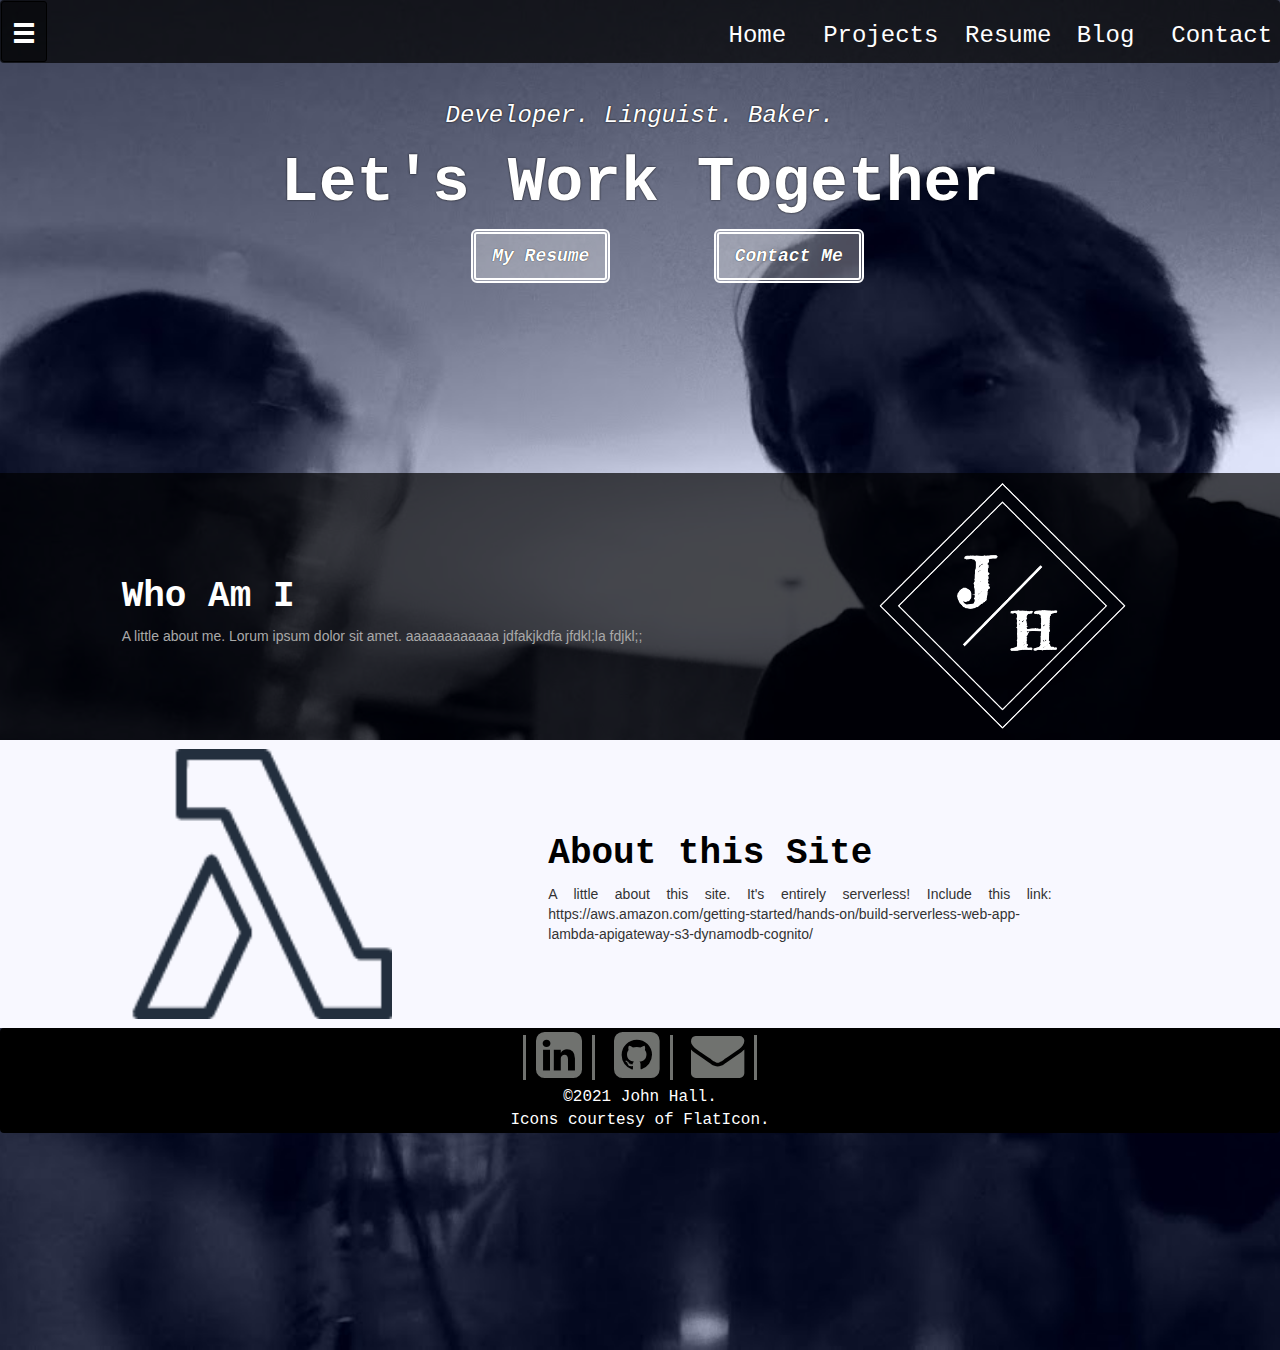
<file: index.html>
<!doctype html>
<html class="no-js" lang="en">
<head>
  <meta charset="utf-8">
  <meta name="description" content="The personal website of John Hall">
  <meta name="viewport" content="width=device-width, initial-scale=1">
  <title>John Hall</title>

  <link rel="icon" href="images/logo_favicon.png" >
  <!-- Font for social media icons -->
  <link href="https://maxcdn.bootstrapcdn.com/font-awesome/4.7.0/css/font-awesome.min.css" rel="stylesheet"/>


  <script src="https://maxcdn.bootstrapcdn.com/bootstrap/3.3.7/js/bootstrap.min.js"></script>


  <link rel ="stylesheet" href="https://maxcdn.bootstrapcdn.com/bootstrap/3.4.1/css/bootstrap.min.css">
  <script src ="https://ajax.googleapis.com/ajax/libs/jquery/3.4.1/jquery.min.js"> </script>
  <script src ="https://maxcdn.bootstrapcdn.com/bootstrap/3.4.1/js/bootstrap.min.js"> </script>

  <!-- custom css for this page -->
  <link rel="stylesheet" href="css/main.css">
</head>

<body class="page-home">
  <header class="site-header">
    <nav class ="navbar navbar-expand-md">
      <a href="#" class="btn btn-info btn-sm navbar-toggler" type ="button" data-toggle ="collapse" data-target ="#colNav" style="background-color: rgba(0, 0, 0, 0.4); border-color: black;">
        <span class="glyphicon glyphicon-menu-hamburger"></span>
      </a>

      <div class="navbar-right">
        <div class ="collapse navbar-collapse navbar-nav" id ="colNav">
          <div class="row">
            <a class="nav-link col-xs-12 col-sm-2" href="index.html">Home</a>
            <a class="nav-link col-xs-12 col-sm-3" href="projects.html">Projects</a>
            <a class="nav-link col-xs-12 col-sm-2" style="margin-right: 3%;" href="resume.html">Resume</a>
            <a class="nav-link col-xs-12 col-sm-2" href="blog.html">Blog</a>
            <a class="nav-link col-xs-12 col-sm-2" href="contact.html">Contact</a>  
          </div>
        </div>
      </div>
    </nav>  
  </header>

  <section class="container-fluid" id="title">
    <div class="row jumbotron text-center">
      <h3><em>Developer. Linguist. Baker.</em></h3>
      <h1><strong>Let's Work Together</strong></h1>
      <div class="row">
        <div class="col-xs-12 col-sm-3 col-sm-offset-3 col-md-2 col-md-offset-4">
          <a href="resume.html"><button type="button" class="btn btn-lg">My Resume</button></a>
        </div>
        <div class="col-xs-12 col-sm-3 col-md">
          <a href="contact.html"><button type="button" class="btn btn-lg">Contact Me</button></a>          
        </div>
      </div>
    </div><!-- jumbotron -->
  </section><!-- title-section -->

  <!-- Vertical spacing -->
  <div style="padding-bottom: 4cm;"></div>

  <section class="container-fluid">
    <div class="row image-center-align about-me">
      <div class="col-xs-7 col-sm-6 col-sm-offset-1">
        <h1>Who Am I</h1>
        <p>
          A little about me. Lorum ipsum dolor sit amet. aaaaaaaaaaaa jdfakjkdfa jfdkl;la fdjkl;; 
        </p>
      </div>
      <div class="col-xs-5 col-sm-4 col-sm-offset-1">
        <img src="images/logo_transparent.png" alt="logo">
      </div>
    </div>    
  </section>

  <section class="container-fluid">
    <div class="row image-center-align about-this-site">
      <div class="col-xs-5 col-sm-3 col-sm-offset-1">
        <img src="images/lambda-dark.png" alt="logo">
      </div>
      <div class="col-xs-7 col-sm-5 col-sm-offset-1">
        <h1>About this Site</h1>
        <p>
          A little about this site. It's entirely serverless!

          Include this link:
          https://aws.amazon.com/getting-started/hands-on/build-serverless-web-app-lambda-apigateway-s3-dynamodb-cognito/

        </p>
      </div>
    </div>    
  </section>

  <!-- <section class="container-fluid about-this-site">
    <div class="row">
      <div class="col-xs-11 col-md-7">
        <h1>About This Site</h1>
        <p>
          A little about this site. It's entirely serverless!

          Include this link:
          https://aws.amazon.com/getting-started/hands-on/build-serverless-web-app-lambda-apigateway-s3-dynamodb-cognito/


        </p>
      </div>
      <div class="cols-xs-1 col-md-5 text-center">
        <img src="images/logo_transparent.png" alt="lambda">
      </div>
    </div>  
  </section> -->

  <script src="js/vendor.js"></script>
  <script src="js/main.js"></script>
</body>


<footer class="footer navbar"> 
  <div class="container-fluid text-center">
    <a target="_target" href="https://www.linkedin.com/in/halljw"><i class="fa fa-lg fa-linkedin-square"></i></a>
    <a target="_blank" href="https://www.github.com/halljw"><i class="fa fa-lg fa-github-square"></i></a>
    <a href="mailto: halljw@protonmail.com"><i class="fa fa-lg fa-envelope"></i></a>
  </div>
  <div class="footer-legal container-fluid text-center">
    &copy;2021 John Hall.<br>
    Icons courtesy of FlatIcon.
  </div>
</footer>

</html>
</file>
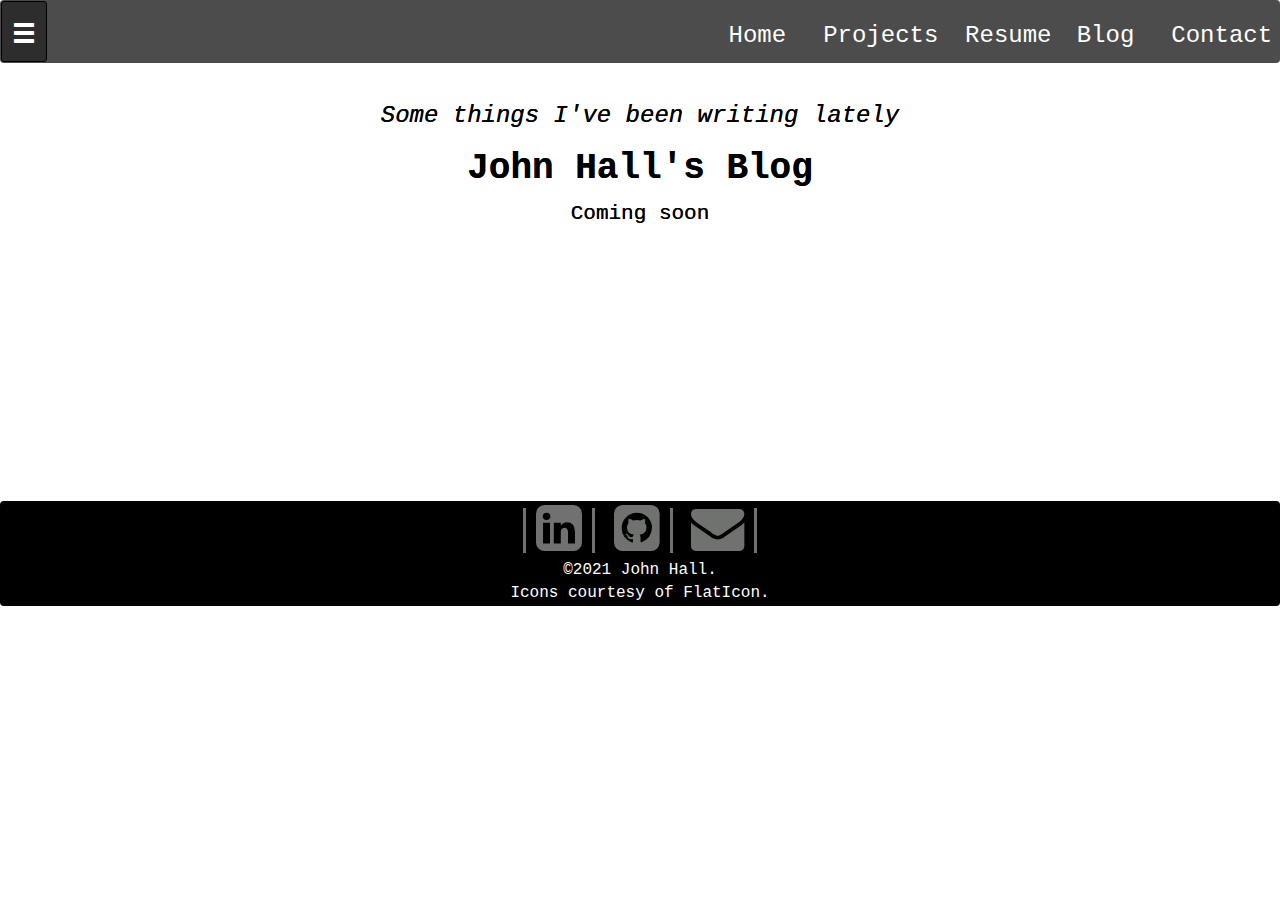
<file: blog.html>
<!doctype html>
<html class="no-js" lang="en">
<head>
  <meta charset="utf-8">
  <meta name="description" content="The personal website of John Hall">
  <meta name="viewport" content="width=device-width, initial-scale=1">
  <title>About Me - John Hall</title>

  <link rel="icon" href="images/logo_favicon.png" >
  <link rel="stylesheet" href="https://maxcdn.bootstrapcdn.com/bootstrap/3.3.7/css/bootstrap.min.css">
  <!-- Font for social media icons -->
  <link href="https://maxcdn.bootstrapcdn.com/font-awesome/4.7.0/css/font-awesome.min.css" rel="stylesheet"/>

  <script src="https://ajax.googleapis.com/ajax/libs/jquery/3.2.1/jquery.min.js"></script>
  <script src="https://maxcdn.bootstrapcdn.com/bootstrap/3.3.7/js/bootstrap.min.js"></script>


  <!-- custom css for this page -->
  <link rel="stylesheet" href="css/main.css">

  <script src="js/vendor/modernizr.js"></script>
</head>

<body class="page-about">
  <header class="site-header">
    <nav class ="navbar navbar-expand-md">
      <a href="#" class="btn btn-info btn-sm navbar-toggler" type ="button" data-toggle ="collapse" data-target ="#colNav" style="background-color: rgba(0, 0, 0, 0.4); border-color: black;">
        <span class="glyphicon glyphicon-menu-hamburger"></span>
      </a>

      <div class="navbar-right">
        <div class ="collapse navbar-collapse navbar-nav" id ="colNav">
          <div class="row">
            <a class="nav-link col-xs-12 col-sm-2" href="index.html">Home</a>
            <a class="nav-link col-xs-12 col-sm-3" href="projects.html">Projects</a>
            <a class="nav-link col-xs-12 col-sm-2" style="margin-right: 3%;" href="resume.html">Resume</a>
            <a class="nav-link col-xs-12 col-sm-2" href="blog.html">Blog</a>
            <a class="nav-link col-xs-12 col-sm-2" href="contact.html">Contact</a>  
          </div>
        </div>
      </div>
    </nav>  
  </header>
  
  <section class="container-fluid" id="title">
    <div class="row jumbotron title text-center">
      <h3><em>Some things I've been writing lately</em></h3>
      <h1><strong>John Hall's Blog</strong></h1>
      <p>Coming soon</p>
    </div><!-- jumbotron -->
  </section><!-- title-section -->

  <!-- Vertical spacing -->
  <div style="padding-bottom: 6cm;"></div>

</body>


<footer class="footer navbar"> 
  <div class="container-fluid text-center">
    <a target="_target" href="https://www.linkedin.com/in/halljw"><i class="fa fa-lg fa-linkedin-square"></i></a>
    <a target="_blank" href="https://www.github.com/halljw"><i class="fa fa-lg fa-github-square"></i></a>
    <a href="mailto: halljw@protonmail.com"><i class="fa fa-lg fa-envelope"></i></a>
  </div>
  <div class="footer-legal container-fluid text-center">
    &copy;2021 John Hall.<br>
    Icons courtesy of FlatIcon.
  </div>
</footer>

</html>
</file>
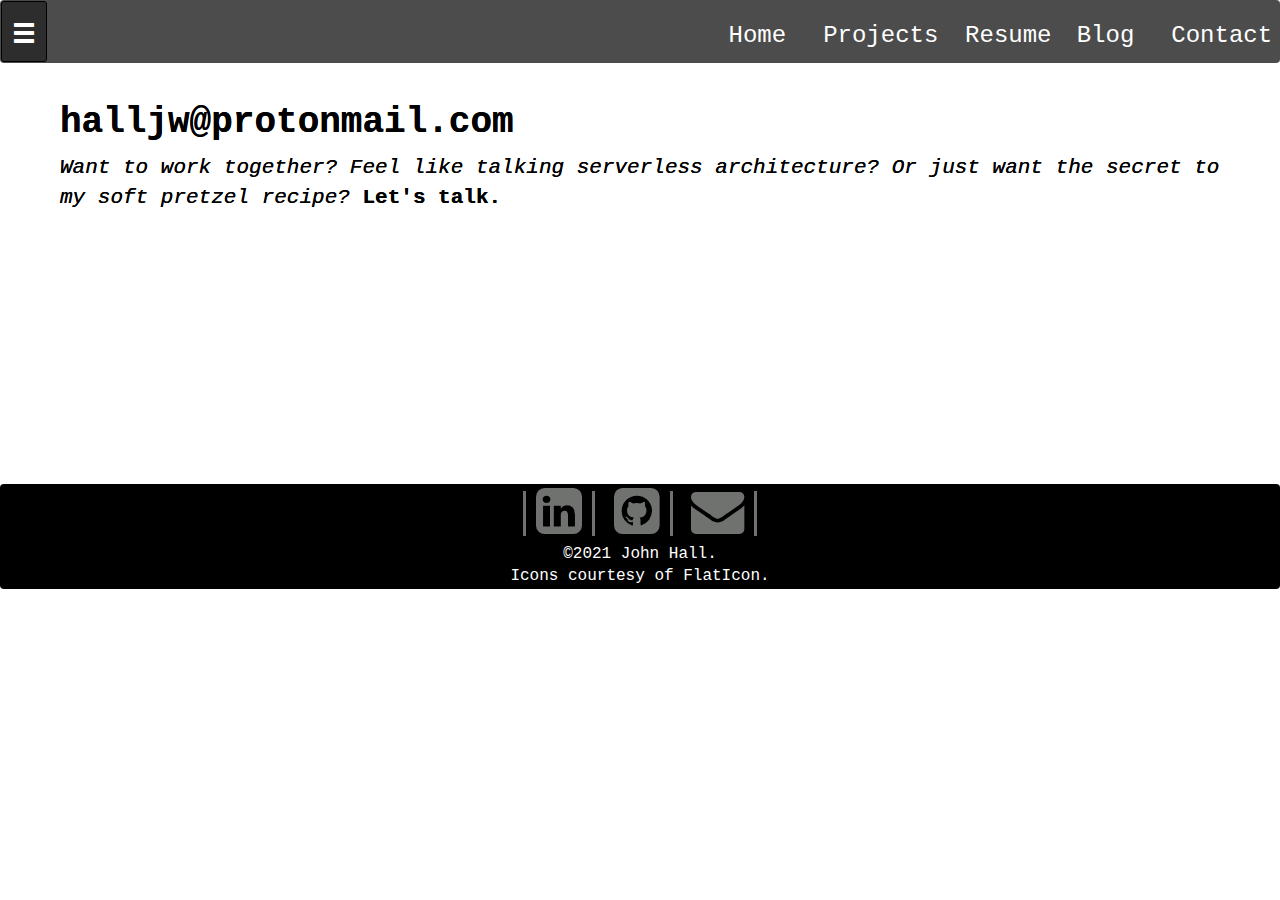
<file: contact.html>
<!doctype html>
<html class="no-js" lang="en">
<head>
  <meta charset="utf-8">
  <meta name="description" content="The personal website of John Hall">
  <meta name="viewport" content="width=device-width, initial-scale=1">
  <title>About Me - John Hall</title>

  <link rel="icon" href="images/logo_favicon.png" >
  <link rel="stylesheet" href="https://maxcdn.bootstrapcdn.com/bootstrap/3.3.7/css/bootstrap.min.css">
  <!-- Font for social media icons -->
  <link href="https://maxcdn.bootstrapcdn.com/font-awesome/4.7.0/css/font-awesome.min.css" rel="stylesheet"/>

  <script src="https://ajax.googleapis.com/ajax/libs/jquery/3.2.1/jquery.min.js"></script>
  <script src="https://maxcdn.bootstrapcdn.com/bootstrap/3.3.7/js/bootstrap.min.js"></script>


  <!-- custom css for this page -->
  <link rel="stylesheet" href="css/main.css">

  <script src="js/vendor/modernizr.js"></script>
</head>

<body class="page-about">

  <header class="site-header">
    <nav class ="navbar navbar-expand-md">
      <a href="#" class="btn btn-info btn-sm navbar-toggler" type ="button" data-toggle ="collapse" data-target ="#colNav" style="background-color: rgba(0, 0, 0, 0.4); border-color: black;">
        <span class="glyphicon glyphicon-menu-hamburger"></span>
      </a>

      <div class="navbar-right">
        <div class ="collapse navbar-collapse navbar-nav" id ="colNav">
          <div class="row">
            <a class="nav-link col-xs-12 col-sm-2" href="index.html">Home</a>
            <a class="nav-link col-xs-12 col-sm-3" href="projects.html">Projects</a>
            <a class="nav-link col-xs-12 col-sm-2" style="margin-right: 3%;" href="resume.html">Resume</a>
            <a class="nav-link col-xs-12 col-sm-2" href="blog.html">Blog</a>
            <a class="nav-link col-xs-12 col-sm-2" href="contact.html">Contact</a>  
          </div>
        </div>
      </div>
    </nav>  
  </header>

  <section class="container-fluid" id="title">
    <div class="row jumbotron title">
      <h1><strong>halljw@protonmail.com</strong></h1>
      <p>
        <em>Want to work together? Feel like talking serverless architecture? Or just want the secret to my soft pretzel recipe?</em> <strong>Let's talk.</strong>
      </p>
    </div><!-- jumbotron -->
  </section><!-- title-section -->

  <!-- Vertical spacing -->
  <div style="padding-bottom: 6cm;"></div>

</body>


<footer class="footer navbar"> 
  <div class="container-fluid text-center">
    <a target="_target" href="https://www.linkedin.com/in/halljw"><i class="fa fa-lg fa-linkedin-square"></i></a>
    <a target="_blank" href="https://www.github.com/halljw"><i class="fa fa-lg fa-github-square"></i></a>
    <a href="mailto: halljw@protonmail.com"><i class="fa fa-lg fa-envelope"></i></a>
  </div>
  <div class="footer-legal container-fluid text-center">
    &copy;2021 John Hall.<br>
    Icons courtesy of FlatIcon.
  </div>
</footer>

</html>
</file>
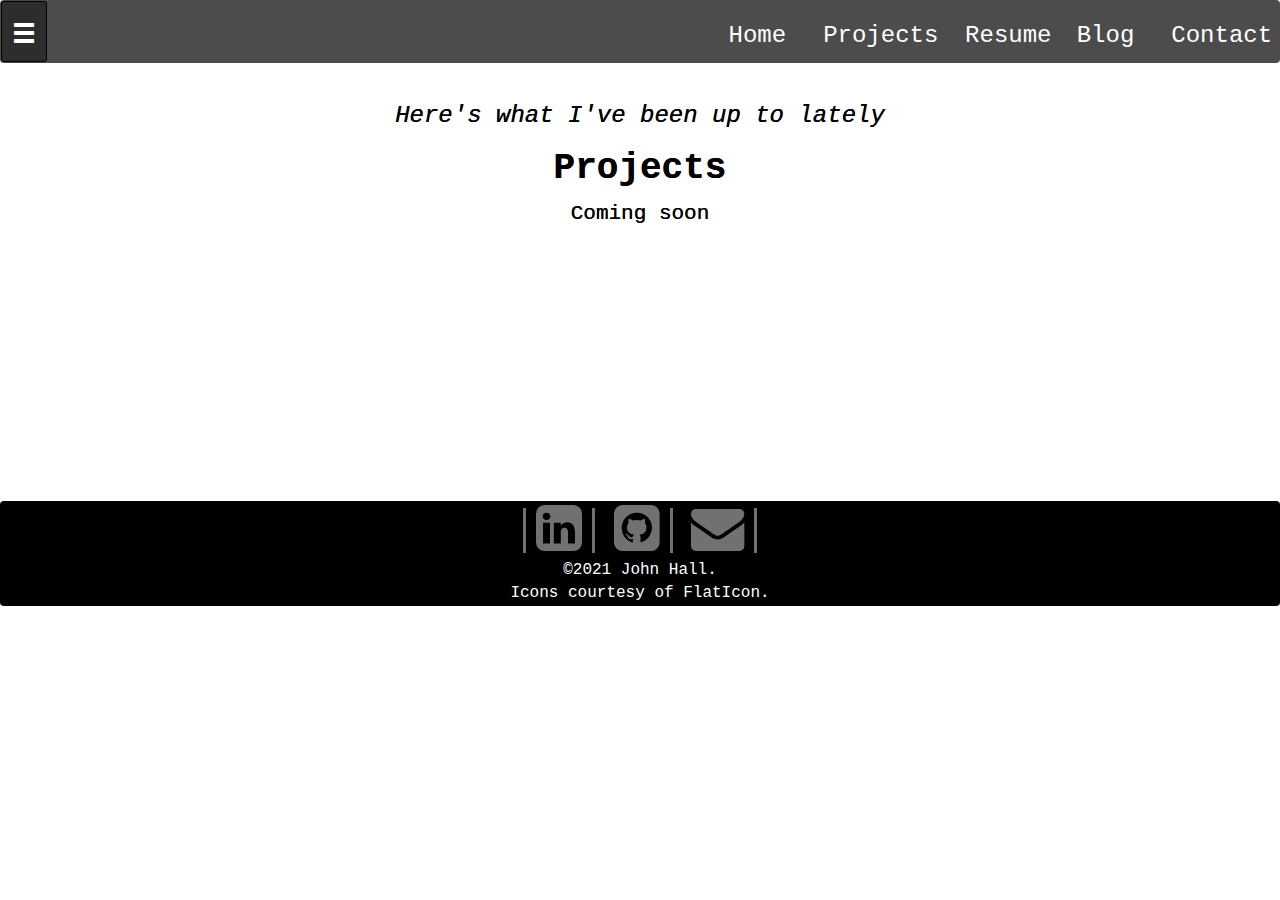
<file: projects.html>
<!doctype html>
<html class="no-js" lang="en">
<head>
  <meta charset="utf-8">
  <meta name="description" content="The personal website of John Hall">
  <meta name="viewport" content="width=device-width, initial-scale=1">
  <title>About Me - John Hall</title>

  <link rel="icon" href="images/logo_favicon.png" >
  <link rel="stylesheet" href="https://maxcdn.bootstrapcdn.com/bootstrap/3.3.7/css/bootstrap.min.css">
  <!-- Font for social media icons -->
  <link href="https://maxcdn.bootstrapcdn.com/font-awesome/4.7.0/css/font-awesome.min.css" rel="stylesheet"/>

  <script src="https://ajax.googleapis.com/ajax/libs/jquery/3.2.1/jquery.min.js"></script>
  <script src="https://maxcdn.bootstrapcdn.com/bootstrap/3.3.7/js/bootstrap.min.js"></script>


  <!-- custom css for this page -->
  <link rel="stylesheet" href="css/main.css">

  <script src="js/vendor/modernizr.js"></script>
</head>

<body class="page-about">

  <header class="site-header">
    <nav class ="navbar navbar-expand-md">
      <a href="#" class="btn btn-info btn-sm navbar-toggler" type ="button" data-toggle ="collapse" data-target ="#colNav" style="background-color: rgba(0, 0, 0, 0.4); border-color: black;">
        <span class="glyphicon glyphicon-menu-hamburger"></span>
      </a>

      <div class="navbar-right">
        <div class ="collapse navbar-collapse navbar-nav" id ="colNav">
          <div class="row">
            <a class="nav-link col-xs-12 col-sm-2" href="index.html">Home</a>
            <a class="nav-link col-xs-12 col-sm-3" href="projects.html">Projects</a>
            <a class="nav-link col-xs-12 col-sm-2" style="margin-right: 3%;" href="resume.html">Resume</a>
            <a class="nav-link col-xs-12 col-sm-2" href="blog.html">Blog</a>
            <a class="nav-link col-xs-12 col-sm-2" href="contact.html">Contact</a>  
          </div>
        </div>
      </div>
    </nav>  
  </header>

  <section class="container-fluid" id="title">
    <div class="row jumbotron title text-center">
      <h3><em>Here's what I've been up to lately</em></h3>
      <h1><strong>Projects</strong></h1>
      <p>Coming soon</p>
    </div><!-- jumbotron -->
  </section><!-- title-section -->

  <!-- Vertical spacing -->
  <div style="padding-bottom: 6cm;"></div>

</body>


<footer class="footer navbar"> 
  <div class="container-fluid text-center">
    <a target="_target" href="https://www.linkedin.com/in/halljw"><i class="fa fa-lg fa-linkedin-square"></i></a>
    <a target="_blank" href="https://www.github.com/halljw"><i class="fa fa-lg fa-github-square"></i></a>
    <a href="mailto: halljw@protonmail.com"><i class="fa fa-lg fa-envelope"></i></a>
  </div>
  <div class="footer-legal container-fluid text-center">
    &copy;2021 John Hall.<br>
    Icons courtesy of FlatIcon.
  </div>
</footer>

</html>
</file>
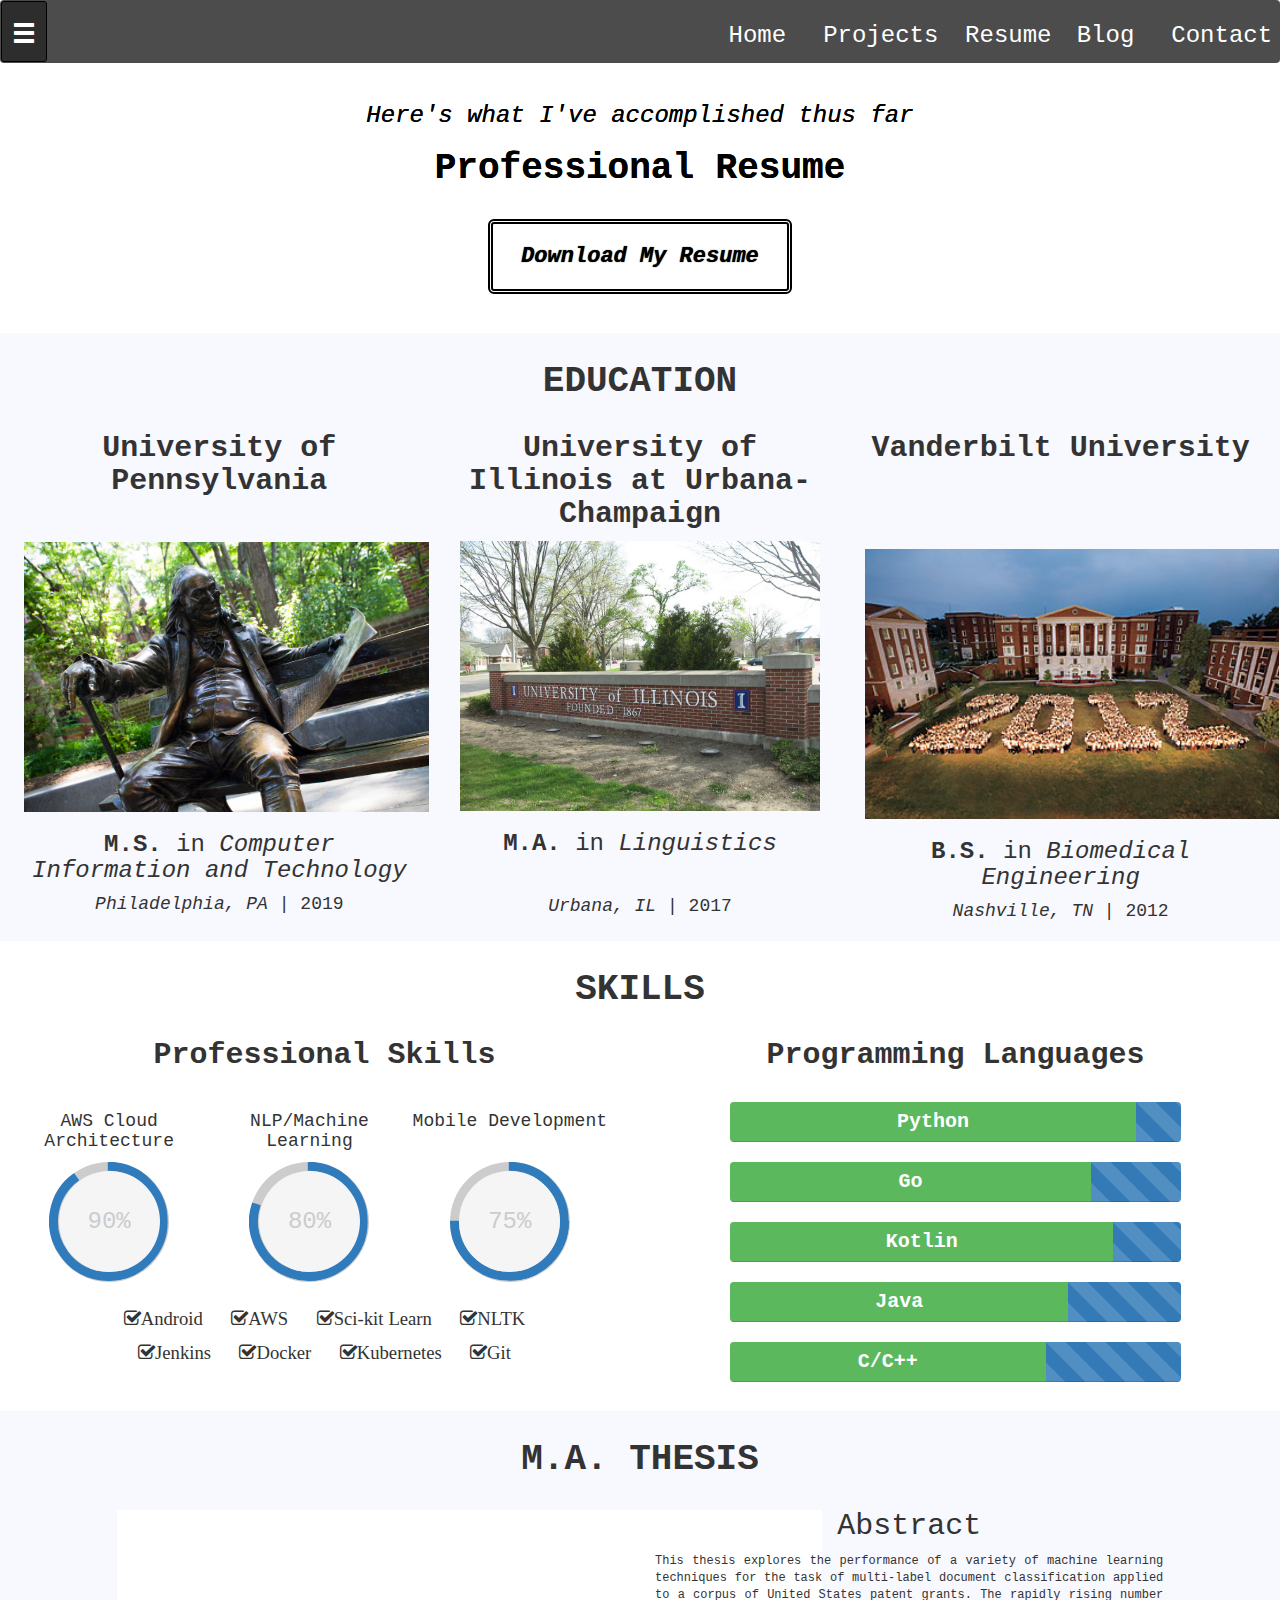
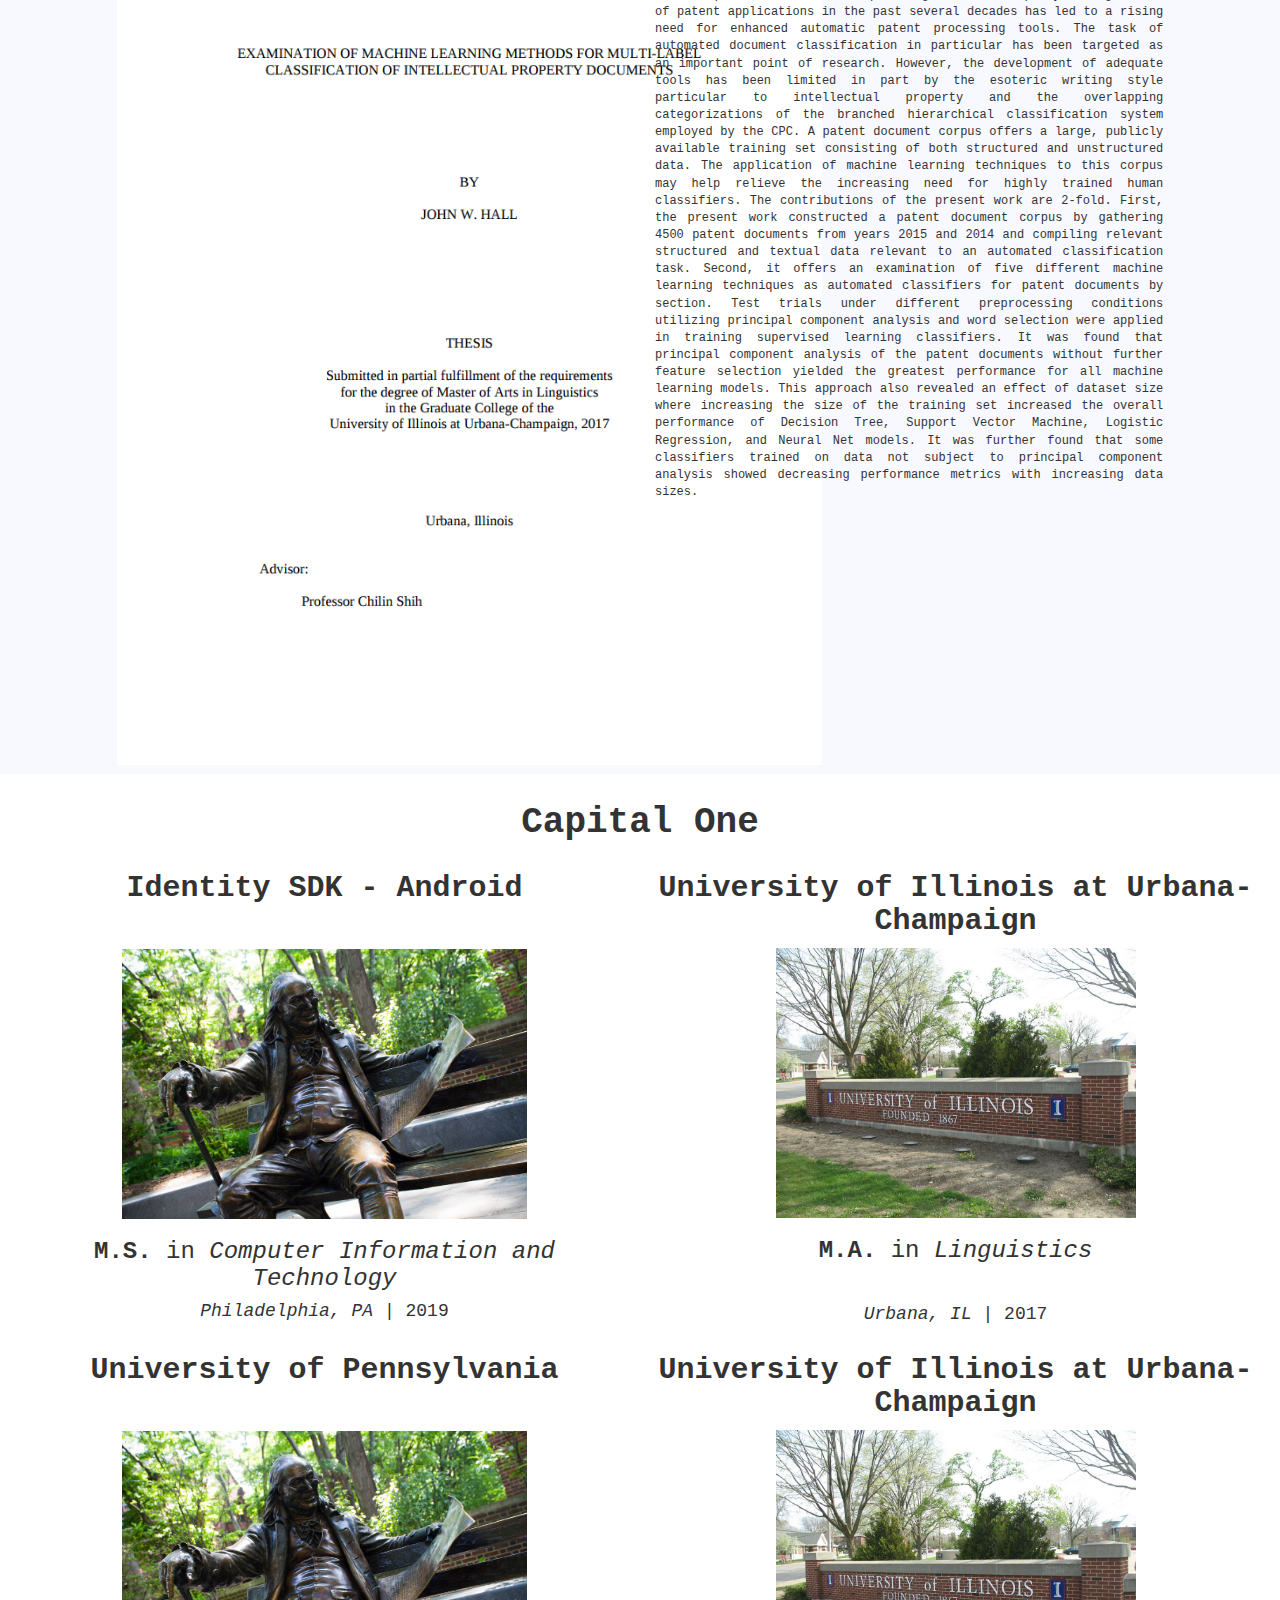
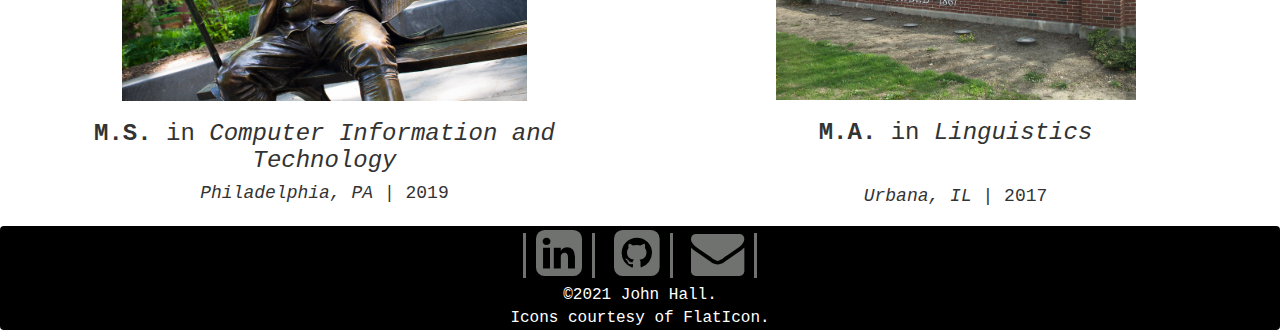
<file: resume.html>
<!doctype html>
<html class="no-js" lang="en">
<head>
  <meta charset="utf-8">
  <meta name="description" content="The personal website of John Hall">
  <meta name="viewport" content="width=device-width, initial-scale=1">
  <title>About Me - John Hall</title>

  <link rel="icon" href="images/logo_favicon.png" >
  <link rel="stylesheet" href="https://maxcdn.bootstrapcdn.com/bootstrap/3.3.7/css/bootstrap.min.css">
  <!-- Font for social media icons -->
  <link href="https://maxcdn.bootstrapcdn.com/font-awesome/4.7.0/css/font-awesome.min.css" rel="stylesheet"/>

  <script src="https://ajax.googleapis.com/ajax/libs/jquery/3.2.1/jquery.min.js"></script>
  <script src="https://maxcdn.bootstrapcdn.com/bootstrap/3.3.7/js/bootstrap.min.js"></script>


  <!-- custom css for this page -->
  <link rel="stylesheet" href="css/main.css">
  <link rel="stylesheet" href="css/circle.css">

  <script src="js/vendor/modernizr.js"></script>
</head>

<body class="page-about">

  <header class="site-header">
    <nav class ="navbar navbar-expand-md">
      <a href="#" class="btn btn-info btn-sm navbar-toggler" type ="button" data-toggle ="collapse" data-target ="#colNav" style="background-color: rgba(0, 0, 0, 0.4); border-color: black;">
        <span class="glyphicon glyphicon-menu-hamburger"></span>
      </a>

      <div class="navbar-right">
        <div class ="collapse navbar-collapse navbar-nav" id ="colNav">
          <div class="row">
            <a class="nav-link col-xs-12 col-sm-2" href="index.html">Home</a>
            <a class="nav-link col-xs-12 col-sm-3" href="projects.html">Projects</a>
            <a class="nav-link col-xs-12 col-sm-2" style="margin-right: 3%;" href="resume.html">Resume</a>
            <a class="nav-link col-xs-12 col-sm-2" href="blog.html">Blog</a>
            <a class="nav-link col-xs-12 col-sm-2" href="contact.html">Contact</a>  
          </div>
        </div>
      </div>
    </nav>  
  </header>
<!-- TITLE TEXT -->
<section class="container-fluid" id="title">
  <div class="row jumbotron container-fluid text-center title">
    <h3><em>Here's what I've accomplished thus far</em></h3>
    <h1 style="margin-bottom: 30px;"><strong>Professional Resume</strong></h1>
    <a href="Hall_John_Resume.pdf" target="_blank"><button type="button" class="btn btn-lg dark-button" style="padding: 18px 28px; font-size: 22px;">Download My Resume</button></a>
  </div><!-- jumbotron -->
</section><!-- title-section -->

<!-- EDUCATION -->
<div class="container-fluid main-resume" style="background-color: ghostwhite; padding: 1vh;">
  <div class="container-fluid text-center">
    <h1>EDUCATION</h1>
    <div class="row">

      <div class="col-lg-4 container text-center">
        <h2><strong>University of Pennsylvania</strong></h2>
        <div style="padding-bottom: 0.9cm;"></div>
        <img src="images/bench_franklin.jpg" alt="University of Pennsylvania's campus">
        <h3><strong>M.S.</strong> in <em>Computer Information and Technology</em></h3>
        <h4><em>Philadelphia, PA</em> | 2019</h4>
      </div>

      <div class="col-lg-4 text-center">
        <h2><strong>University of Illinois at Urbana-Champaign</strong></h2>
        <img src="images/uiuc.jpg" alt="University of Illinois main quad">
        <h3><strong>M.A.</strong> in <em>Linguistics</em></h3>
        <br/>
        <h4><em>Urbana, IL</em> | 2017</h4>
      </div>


      <div class="col-lg-4 text-center">
        <h2><strong>Vanderbilt University</strong></h2>
        <br><br>
        <div style="padding-bottom: 0.9cm;"></div>
        <img src="images/vandy_2012.jpg" alt="Vanderbilt class of 2012">
        <h3><strong>B.S.</strong> in <em>Biomedical Engineering</em></h3>
        <h4><em>Nashville, TN</em> | 2012</h4>
      </div>

    </div><!-- row -->
  </div>
</div><!-- container-fluid -->


<!-- SKILLS -->
<div class="container-fluid main-resume" style="background-color: white; padding: 1vh;">
  <div class="container-fluid text-center">
    <h1>SKILLS</h1>
    <div class="row">

      <div class="col-lg-6 text-center">
        <h2><strong>Professional Skills</strong></h2>
        <br/>


        <div class="row" style="width: 100%;" id="circles">

          <!-- Circle progress bar -->
          <div class="col-lg-4">
            <div class="row">
              <h4>AWS Cloud Architecture</h4>
            </div>
            <div class="c100 c100.center p90" style="margin: 0 auto;">
              <span>90%</span>
              <div class="slice">
                <div class="bar"></div>
                <div class="fill"></div>
              </div>
            </div><!-- Circle progress bar -->
          </div>

          <!-- Circle progress bar -->
          <div class="col-lg-4">
            <div class="row">
              <h4>NLP/Machine Learning</h4>
            </div>
          <div class="c100 c100.center p80" style="margin: 0 auto;">
            <span>80%</span>
            <div class="slice">
              <div class="bar"></div>
              <div class="fill"></div>
            </div>
          </div><!-- Circle progress bar -->
          </div>

          <!-- Circle progress bar -->
          <div class="col-lg-4">
            <div class="row">
              <h4>Mobile Development</h4>
              <br/>
            </div>
          <div class="c100 c100.center p75" style="margin: 0 auto;">
            <span>75%</span>
            <div class="slice">
              <div class="bar"></div>
              <div class="fill"></div>
            </div>
          </div><!-- Circle progress bar -->
          </div>

        </div><!-- circles -->

        <br/>
         
        <div class="row">
          <div class="col-lg-12">
            <i class="fa fa-lg fa-check-square-o" style="padding: 10px;">Android</i>
            <i class="fa fa-lg fa-check-square-o" style="padding: 10px;">AWS</i>
            <i class="fa fa-lg fa-check-square-o" style="padding: 10px;">Sci-kit Learn</i>
            <i class="fa fa-lg fa-check-square-o" style="padding: 10px;">NLTK</i>
          </div>
        </div><!-- row -->
        <div class="row">
          <div class="col-lg-12">
            <i class="fa fa-lg fa-check-square-o" style="padding: 10px;">Jenkins</i>
            <i class="fa fa-lg fa-check-square-o" style="padding: 10px;">Docker</i>
            <i class="fa fa-lg fa-check-square-o" style="padding: 10px;">Kubernetes</i>
            <i class="fa fa-lg fa-check-square-o" style="padding: 10px;">Git</i>
          </div>
        </div><!-- row -->

      </div><!-- col-lg-6 -->



      <div class="col-lg-6 text-center">
        <h2><strong>Programming Languages</strong></h2>
        <br/>

        <div class="container" style="width: 80%;" id="bars">

          <div class="progress" style="height: 40px;">
            <div class="progress-bar progress-bar-success" role="progressbar" style="width:90%; font-size: 20px; line-height:40px;">
              <strong>Python</strong>
            </div>
            <div class="progress-bar progress-bar-striped active" role="progressbar" style="width:10%"></div>
          </div><!-- progress -->

          <div class="progress" style="height: 40px;">
            <div class="progress-bar progress-bar-success" role="progressbar" style="width:80%; font-size: 20px; line-height:40px;">
              <strong>Go</strong>
            </div>
            <div class="progress-bar progress-bar-striped active" role="progressbar" style=width:20%;"></div>
          </div><!-- progress -->

          <div class="progress" style="height: 40px;">
            <div class="progress-bar progress-bar-success" role="progressbar" style="width:85%; font-size: 20px; line-height: 40px;">
              <strong>Kotlin</strong>
            </div>
            <div class="progress-bar progress-bar-striped active" role="progressbar" style="width:15%;"></div>
          </div><!-- progress -->

          <div class="progress" style="height: 40px;">
            <div class="progress-bar progress-bar-success" role="progressbar" style="width:75%; font-size: 20px; line-height: 40px;">
              <strong>Java</strong>
            </div>
            <div class="progress-bar progress-bar-striped active" role="progressbar" style="width:25%;"></div>
          </div><!-- progress -->

          <div class="progress" style="height: 40px;">
            <div class="progress-bar progress-bar-success" role="progressbar" style="width:70%; font-size: 20px; line-height: 40px;">
              <strong>C/C++</strong>
            </div>
            <div class="progress-bar progress-bar-striped active" role="progressbar" style="width:30%;"></div>
          </div><!-- progress -->

        </div><!-- bars -->

      </div><!-- col-lg-6 -->


    </div>
  </div>
</div><!-- container-fluid -->

<!-- THESIS -->
<div class="container-fluid main-resume text-center" style="background-color: ghostwhite; padding: 1vh;">
  <h1>M.A. THESIS</h1>
  <div class="row">
    <div class="col-lg-1"></div>
    <div class="col-lg-5 thesis text-center center-block">
      <br/>
      <a target="_blank" href="http://hdl.handle.net/2142/97430">
        <img class="thesis" src="images/thesis_cover.png" alt="Cover of my thesis">
      </a>
    </div>
    <div class="col-lg-5">
      <h2>Abstract</h2>
      <p style="font-size: 12px; text-align: justify;">
        This thesis explores the performance of a variety of machine learning techniques for the task of multi-label document classification applied to a corpus of United States patent grants. The rapidly rising number of patent applications in the past several decades has led to a rising need for enhanced automatic patent processing tools. The task of automated document classification in particular has been targeted as an important point of research. However, the development of adequate tools has been limited in part by the esoteric writing style particular to intellectual property and the overlapping categorizations of the branched hierarchical classification system employed by the CPC. A patent document corpus offers a large, publicly available training set consisting of both structured and unstructured data. The application of machine learning techniques to this corpus may help relieve the increasing need for highly trained human classifiers. The contributions of the present work are 2-fold. First, the present work constructed a patent document corpus by gathering 4500 patent documents from years 2015 and 2014 and compiling relevant structured and textual data relevant to an automated classification task. Second, it offers an examination of five different machine learning techniques as automated classifiers for patent documents by section. Test trials under different preprocessing conditions utilizing principal component analysis and word selection were applied in training supervised learning classifiers. It was found that principal component analysis of the patent documents without further feature selection yielded the greatest performance for all machine learning models. This approach also revealed an effect of dataset size where increasing the size of the training set increased the overall performance of Decision Tree, Support Vector Machine, Logistic Regression, and Neural Net models. It was further found that some classifiers trained on data not subject to principal component analysis showed decreasing performance metrics with increasing data sizes.
      </p>
    </div>
    <div class="col-lg-1"></div>
  </div><!-- row -->
</div><!-- container-fluid -->

<!-- Capital One -->
<div class="container-fluid main-resume" style="background-color: white; padding: 1vh;">
  <div class="container-fluid text-center">
    <h1>Capital One</h1>
    <div class="row">
      <div class="col-lg-6 container text-center">
        <h2><strong>Identity SDK - Android</strong></h2>
        <div style="padding-bottom: 0.9cm;"></div>
        <img src="images/bench_franklin.jpg" alt="University of Pennsylvania's campus">
        <h3><strong>M.S.</strong> in <em>Computer Information and Technology</em></h3>
        <h4><em>Philadelphia, PA</em> | 2019</h4>
      </div>

      <div class="col-lg-6 text-center">
        <h2><strong>University of Illinois at Urbana-Champaign</strong></h2>
        <img src="images/uiuc.jpg" alt="University of Illinois main quad">
        <h3><strong>M.A.</strong> in <em>Linguistics</em></h3>
        <br/>
        <h4><em>Urbana, IL</em> | 2017</h4>
      </div>
    </div><!-- row -->

    <div class="row">
      <div class="col-lg-6 container text-center">
        <h2><strong>University of Pennsylvania</strong></h2>
        <div style="padding-bottom: 0.9cm;"></div>
        <img src="images/bench_franklin.jpg" alt="University of Pennsylvania's campus">
        <h3><strong>M.S.</strong> in <em>Computer Information and Technology</em></h3>
        <h4><em>Philadelphia, PA</em> | 2019</h4>
      </div>

      <div class="col-lg-6 text-center">
        <h2><strong>University of Illinois at Urbana-Champaign</strong></h2>
        <img src="images/uiuc.jpg" alt="University of Illinois main quad">
        <h3><strong>M.A.</strong> in <em>Linguistics</em></h3>
        <br/>
        <h4><em>Urbana, IL</em> | 2017</h4>
      </div>
    </div><!-- row -->

  </div>
</div><!-- container-fluid -->

</body>


<footer class="footer navbar"> 
  <div class="container-fluid text-center">
    <a target="_target" href="https://www.linkedin.com/in/halljw"><i class="fa fa-lg fa-linkedin-square"></i></a>
    <a target="_blank" href="https://www.github.com/halljw"><i class="fa fa-lg fa-github-square"></i></a>
    <a href="mailto: halljw@protonmail.com"><i class="fa fa-lg fa-envelope"></i></a>
  </div>
  <div class="footer-legal container-fluid text-center">
    &copy;2021 John Hall.<br>
    Icons courtesy of FlatIcon.
  </div>
</footer>

</html>
</file>
<file: css/main.css>
.page-home {
    width: 100%;
    height: 150vh;
  
    background-image: url(../images/hall-john-photo-02.jpg);
    background-size: cover;
    background-repeat: no-repeat;
    background-position: center bottom;
    overflow-x: hidden;
  
    -webkit-font-smoothing: antialiased;
    -moz-osx-font-smoothing: grayscale;
}

.page-about {
    overflow-x: hidden;
}

/* Navbar */
.navbar {
    background-color: rgba(0,0,0,.7);
    font-family: 'Arvo', courier, serif;
    height: auto;
    width: 100%;
  }
  
.navbar-dark {
    background-color: rgba(0,0,0,.9);
    font-family: 'Arvo', courier, serif;
    height: auto;
    width: 100%;
 }

  .navbar-brand {
    margin: 0;
    padding: 0;
  }
  
  .navbar-brand img {
    height: 5vh;
    transition: all .5s ease;
  }
  
  .navbar-brand img:hover {
    filter: brightness(50%);
  }
  
  .navbar a {
    font-size: 24px;
    color: white;
    padding-top: 2vh;
    line-height: auto;
    transition: all .5s ease;
    text-decoration: none;
  }
  
  .navbar a:hover {
    color: #70726F;
    text-decoration: none;
  }

  .navbar-right {
      nav-left: -50vh;
      padding-right: 1%;
  }

/* Title jumbotron */
.jumbotron {
    background: transparent;
    color: white;
    font-size: 32px;
    font-family: 'Arvo', courier, serif;
    text-shadow: 0px 0px 2px black;
    padding: 0%;
  }

.jumbotron a {
    color: white;
}
  
  .jumbotron button {
    background: rgba(255,255,255,.3);
    border: 5px double white;
    font-style: italic;
    font-weight: bold;
    transition: all .5s ease;
    text-shadow: 0px 0px 1px black;
    margin-bottom: 1vh;
  }
  
  .jumbotron button:hover {
    color: #4d4d4d;
    border-color: #4d4d4d;
    background: rgba(255,255,255,.5);
  }

  .jumbotron .dark-button {
    border: 5px double black;
    color: black;
  }

.about-me {
    background-color: rgba(0,0,0,.7);
    padding-top: 1vh;
    padding-bottom: 1vh;
}

.about-me h1 {
    color: white;
    font-family: 'Arvo', courier, serif;
    font-weight: bold;
}

.about-me p {
    color: darkgray;
    text-align: justify;
}

.about-me img {
    height: auto;
    width: 100%;
    max-width: 30vh;
    vertical-align: middle;
}

.about-this-site {
    background-color: ghostwhite;
    padding-top: 1vh;
    padding-bottom: 1vh;
}

.about-this-site h1 {
    color: black;
    font-family: 'Arvo', courier, serif;
    font-weight: bold;
}

.about-this-site img {
    height: auto;
    width: 100%;
    max-width: 30vh;
    margin: 0;
    
    top: 50%;
}

.about-this-site p {
    text-align: justify;
}

.image-center-align {
    display: flex;
    /* justify-content: center; */
    align-items: center;
}

/* Contact Me */
.title {
    background: transparent;
    color: black;
    font-size: 24px;
    font-family: 'Arvo', courier, serif;
    text-shadow: 0px 0px 0px black;
    padding: 0%;
}

.title h1 {
    font-size: 36px;
}

.title h3 {
    font-size: 24px;
}

.main-resume {
    font-family: 'Arvo', courier, serif;
}

.main-resume h1 {
    font-weight: bold;
}

.main-resume img {
    height: 30vh;
    width: auto;
}

.thesis img {
    height: 95vh;
    width: auto;
}

/* Footer */
.footer {
    position: absolute;
    background-color: rgba(0,0,0,1);
    padding: 0px;
  }
  
  .footer a {
    color: #70726F;
    font-size: 40px;
    padding: 0px 10px 0px 10px;
    border-right: 3px solid #70726F;
    transition: all .5s ease;
  }
  
  .footer a:first-child {
    border-left: 3px solid #70726F;
  }
  
  .footer a:hover {
    color: white;
  }

  .footer-legal {
    background-color: rgba(0,0,0,1);
    font-size: 16px;
    color: white;
    
  }
</file>
<file: css/circle.css>
.rect-auto,
.c100.p51 .slice,
.c100.p52 .slice,
.c100.p53 .slice,
.c100.p54 .slice,
.c100.p55 .slice,
.c100.p56 .slice,
.c100.p57 .slice,
.c100.p58 .slice,
.c100.p59 .slice,
.c100.p60 .slice,
.c100.p61 .slice,
.c100.p62 .slice,
.c100.p63 .slice,
.c100.p64 .slice,
.c100.p65 .slice,
.c100.p66 .slice,
.c100.p67 .slice,
.c100.p68 .slice,
.c100.p69 .slice,
.c100.p70 .slice,
.c100.p71 .slice,
.c100.p72 .slice,
.c100.p73 .slice,
.c100.p74 .slice,
.c100.p75 .slice,
.c100.p76 .slice,
.c100.p77 .slice,
.c100.p78 .slice,
.c100.p79 .slice,
.c100.p80 .slice,
.c100.p81 .slice,
.c100.p82 .slice,
.c100.p83 .slice,
.c100.p84 .slice,
.c100.p85 .slice,
.c100.p86 .slice,
.c100.p87 .slice,
.c100.p88 .slice,
.c100.p89 .slice,
.c100.p90 .slice,
.c100.p91 .slice,
.c100.p92 .slice,
.c100.p93 .slice,
.c100.p94 .slice,
.c100.p95 .slice,
.c100.p96 .slice,
.c100.p97 .slice,
.c100.p98 .slice,
.c100.p99 .slice,
.c100.p100 .slice {
  clip: rect(auto, auto, auto, auto);
}
.pie,
.c100 .bar,
.c100.p51 .fill,
.c100.p52 .fill,
.c100.p53 .fill,
.c100.p54 .fill,
.c100.p55 .fill,
.c100.p56 .fill,
.c100.p57 .fill,
.c100.p58 .fill,
.c100.p59 .fill,
.c100.p60 .fill,
.c100.p61 .fill,
.c100.p62 .fill,
.c100.p63 .fill,
.c100.p64 .fill,
.c100.p65 .fill,
.c100.p66 .fill,
.c100.p67 .fill,
.c100.p68 .fill,
.c100.p69 .fill,
.c100.p70 .fill,
.c100.p71 .fill,
.c100.p72 .fill,
.c100.p73 .fill,
.c100.p74 .fill,
.c100.p75 .fill,
.c100.p76 .fill,
.c100.p77 .fill,
.c100.p78 .fill,
.c100.p79 .fill,
.c100.p80 .fill,
.c100.p81 .fill,
.c100.p82 .fill,
.c100.p83 .fill,
.c100.p84 .fill,
.c100.p85 .fill,
.c100.p86 .fill,
.c100.p87 .fill,
.c100.p88 .fill,
.c100.p89 .fill,
.c100.p90 .fill,
.c100.p91 .fill,
.c100.p92 .fill,
.c100.p93 .fill,
.c100.p94 .fill,
.c100.p95 .fill,
.c100.p96 .fill,
.c100.p97 .fill,
.c100.p98 .fill,
.c100.p99 .fill,
.c100.p100 .fill {
  position: absolute;
  border: 0.08em solid #307bbb;
  width: 0.84em;
  height: 0.84em;
  clip: rect(0em, 0.5em, 1em, 0em);
  border-radius: 50%;
  -webkit-transform: rotate(0deg);
  -moz-transform: rotate(0deg);
  -ms-transform: rotate(0deg);
  -o-transform: rotate(0deg);
  transform: rotate(0deg);
}
.pie-fill,
.c100.p51 .bar:after,
.c100.p51 .fill,
.c100.p52 .bar:after,
.c100.p52 .fill,
.c100.p53 .bar:after,
.c100.p53 .fill,
.c100.p54 .bar:after,
.c100.p54 .fill,
.c100.p55 .bar:after,
.c100.p55 .fill,
.c100.p56 .bar:after,
.c100.p56 .fill,
.c100.p57 .bar:after,
.c100.p57 .fill,
.c100.p58 .bar:after,
.c100.p58 .fill,
.c100.p59 .bar:after,
.c100.p59 .fill,
.c100.p60 .bar:after,
.c100.p60 .fill,
.c100.p61 .bar:after,
.c100.p61 .fill,
.c100.p62 .bar:after,
.c100.p62 .fill,
.c100.p63 .bar:after,
.c100.p63 .fill,
.c100.p64 .bar:after,
.c100.p64 .fill,
.c100.p65 .bar:after,
.c100.p65 .fill,
.c100.p66 .bar:after,
.c100.p66 .fill,
.c100.p67 .bar:after,
.c100.p67 .fill,
.c100.p68 .bar:after,
.c100.p68 .fill,
.c100.p69 .bar:after,
.c100.p69 .fill,
.c100.p70 .bar:after,
.c100.p70 .fill,
.c100.p71 .bar:after,
.c100.p71 .fill,
.c100.p72 .bar:after,
.c100.p72 .fill,
.c100.p73 .bar:after,
.c100.p73 .fill,
.c100.p74 .bar:after,
.c100.p74 .fill,
.c100.p75 .bar:after,
.c100.p75 .fill,
.c100.p76 .bar:after,
.c100.p76 .fill,
.c100.p77 .bar:after,
.c100.p77 .fill,
.c100.p78 .bar:after,
.c100.p78 .fill,
.c100.p79 .bar:after,
.c100.p79 .fill,
.c100.p80 .bar:after,
.c100.p80 .fill,
.c100.p81 .bar:after,
.c100.p81 .fill,
.c100.p82 .bar:after,
.c100.p82 .fill,
.c100.p83 .bar:after,
.c100.p83 .fill,
.c100.p84 .bar:after,
.c100.p84 .fill,
.c100.p85 .bar:after,
.c100.p85 .fill,
.c100.p86 .bar:after,
.c100.p86 .fill,
.c100.p87 .bar:after,
.c100.p87 .fill,
.c100.p88 .bar:after,
.c100.p88 .fill,
.c100.p89 .bar:after,
.c100.p89 .fill,
.c100.p90 .bar:after,
.c100.p90 .fill,
.c100.p91 .bar:after,
.c100.p91 .fill,
.c100.p92 .bar:after,
.c100.p92 .fill,
.c100.p93 .bar:after,
.c100.p93 .fill,
.c100.p94 .bar:after,
.c100.p94 .fill,
.c100.p95 .bar:after,
.c100.p95 .fill,
.c100.p96 .bar:after,
.c100.p96 .fill,
.c100.p97 .bar:after,
.c100.p97 .fill,
.c100.p98 .bar:after,
.c100.p98 .fill,
.c100.p99 .bar:after,
.c100.p99 .fill,
.c100.p100 .bar:after,
.c100.p100 .fill {
  -webkit-transform: rotate(180deg);
  -moz-transform: rotate(180deg);
  -ms-transform: rotate(180deg);
  -o-transform: rotate(180deg);
  transform: rotate(180deg);
}
.c100 {
  position: relative;
  font-size: 120px;
  width: 1em;
  height: 1em;
  border-radius: 50%;
  float: center;
  margin: 0 0.1em 0.1em 0;
  background-color: #cccccc;
}
.c100 *,
.c100 *:before,
.c100 *:after {
  -webkit-box-sizing: content-box;
  -moz-box-sizing: content-box;
  box-sizing: content-box;
}
.c100.center {
  float: none;
  margin: 0 auto;
}
.c100.big {
  font-size: 240px;
}
.c100.small {
  font-size: 80px;
}
.c100 > span {
  position: absolute;
  width: 100%;
  z-index: 1;
  left: 0;
  top: 0;
  width: 5em;
  line-height: 5em;
  font-size: 0.2em;
  color: #cccccc;
  display: block;
  text-align: center;
  white-space: nowrap;
  -webkit-transition-property: all;
  -moz-transition-property: all;
  -o-transition-property: all;
  transition-property: all;
  -webkit-transition-duration: 0.2s;
  -moz-transition-duration: 0.2s;
  -o-transition-duration: 0.2s;
  transition-duration: 0.2s;
  -webkit-transition-timing-function: ease-out;
  -moz-transition-timing-function: ease-out;
  -o-transition-timing-function: ease-out;
  transition-timing-function: ease-out;
}
.c100:after {
  position: absolute;
  top: 0.08em;
  left: 0.08em;
  display: block;
  content: " ";
  border-radius: 50%;
  background-color: #f5f5f5;
  width: 0.84em;
  height: 0.84em;
  -webkit-transition-property: all;
  -moz-transition-property: all;
  -o-transition-property: all;
  transition-property: all;
  -webkit-transition-duration: 0.2s;
  -moz-transition-duration: 0.2s;
  -o-transition-duration: 0.2s;
  transition-duration: 0.2s;
  -webkit-transition-timing-function: ease-in;
  -moz-transition-timing-function: ease-in;
  -o-transition-timing-function: ease-in;
  transition-timing-function: ease-in;
}
.c100 .slice {
  position: absolute;
  width: 1em;
  height: 1em;
  clip: rect(0em, 1em, 1em, 0.5em);
}
.c100.p1 .bar {
  -webkit-transform: rotate(3.6deg);
  -moz-transform: rotate(3.6deg);
  -ms-transform: rotate(3.6deg);
  -o-transform: rotate(3.6deg);
  transform: rotate(3.6deg);
}
.c100.p2 .bar {
  -webkit-transform: rotate(7.2deg);
  -moz-transform: rotate(7.2deg);
  -ms-transform: rotate(7.2deg);
  -o-transform: rotate(7.2deg);
  transform: rotate(7.2deg);
}
.c100.p3 .bar {
  -webkit-transform: rotate(10.8deg);
  -moz-transform: rotate(10.8deg);
  -ms-transform: rotate(10.8deg);
  -o-transform: rotate(10.8deg);
  transform: rotate(10.8deg);
}
.c100.p4 .bar {
  -webkit-transform: rotate(14.4deg);
  -moz-transform: rotate(14.4deg);
  -ms-transform: rotate(14.4deg);
  -o-transform: rotate(14.4deg);
  transform: rotate(14.4deg);
}
.c100.p5 .bar {
  -webkit-transform: rotate(18deg);
  -moz-transform: rotate(18deg);
  -ms-transform: rotate(18deg);
  -o-transform: rotate(18deg);
  transform: rotate(18deg);
}
.c100.p6 .bar {
  -webkit-transform: rotate(21.6deg);
  -moz-transform: rotate(21.6deg);
  -ms-transform: rotate(21.6deg);
  -o-transform: rotate(21.6deg);
  transform: rotate(21.6deg);
}
.c100.p7 .bar {
  -webkit-transform: rotate(25.2deg);
  -moz-transform: rotate(25.2deg);
  -ms-transform: rotate(25.2deg);
  -o-transform: rotate(25.2deg);
  transform: rotate(25.2deg);
}
.c100.p8 .bar {
  -webkit-transform: rotate(28.8deg);
  -moz-transform: rotate(28.8deg);
  -ms-transform: rotate(28.8deg);
  -o-transform: rotate(28.8deg);
  transform: rotate(28.8deg);
}
.c100.p9 .bar {
  -webkit-transform: rotate(32.4deg);
  -moz-transform: rotate(32.4deg);
  -ms-transform: rotate(32.4deg);
  -o-transform: rotate(32.4deg);
  transform: rotate(32.4deg);
}
.c100.p10 .bar {
  -webkit-transform: rotate(36deg);
  -moz-transform: rotate(36deg);
  -ms-transform: rotate(36deg);
  -o-transform: rotate(36deg);
  transform: rotate(36deg);
}
.c100.p11 .bar {
  -webkit-transform: rotate(39.6deg);
  -moz-transform: rotate(39.6deg);
  -ms-transform: rotate(39.6deg);
  -o-transform: rotate(39.6deg);
  transform: rotate(39.6deg);
}
.c100.p12 .bar {
  -webkit-transform: rotate(43.2deg);
  -moz-transform: rotate(43.2deg);
  -ms-transform: rotate(43.2deg);
  -o-transform: rotate(43.2deg);
  transform: rotate(43.2deg);
}
.c100.p13 .bar {
  -webkit-transform: rotate(46.800000000000004deg);
  -moz-transform: rotate(46.800000000000004deg);
  -ms-transform: rotate(46.800000000000004deg);
  -o-transform: rotate(46.800000000000004deg);
  transform: rotate(46.800000000000004deg);
}
.c100.p14 .bar {
  -webkit-transform: rotate(50.4deg);
  -moz-transform: rotate(50.4deg);
  -ms-transform: rotate(50.4deg);
  -o-transform: rotate(50.4deg);
  transform: rotate(50.4deg);
}
.c100.p15 .bar {
  -webkit-transform: rotate(54deg);
  -moz-transform: rotate(54deg);
  -ms-transform: rotate(54deg);
  -o-transform: rotate(54deg);
  transform: rotate(54deg);
}
.c100.p16 .bar {
  -webkit-transform: rotate(57.6deg);
  -moz-transform: rotate(57.6deg);
  -ms-transform: rotate(57.6deg);
  -o-transform: rotate(57.6deg);
  transform: rotate(57.6deg);
}
.c100.p17 .bar {
  -webkit-transform: rotate(61.2deg);
  -moz-transform: rotate(61.2deg);
  -ms-transform: rotate(61.2deg);
  -o-transform: rotate(61.2deg);
  transform: rotate(61.2deg);
}
.c100.p18 .bar {
  -webkit-transform: rotate(64.8deg);
  -moz-transform: rotate(64.8deg);
  -ms-transform: rotate(64.8deg);
  -o-transform: rotate(64.8deg);
  transform: rotate(64.8deg);
}
.c100.p19 .bar {
  -webkit-transform: rotate(68.4deg);
  -moz-transform: rotate(68.4deg);
  -ms-transform: rotate(68.4deg);
  -o-transform: rotate(68.4deg);
  transform: rotate(68.4deg);
}
.c100.p20 .bar {
  -webkit-transform: rotate(72deg);
  -moz-transform: rotate(72deg);
  -ms-transform: rotate(72deg);
  -o-transform: rotate(72deg);
  transform: rotate(72deg);
}
.c100.p21 .bar {
  -webkit-transform: rotate(75.60000000000001deg);
  -moz-transform: rotate(75.60000000000001deg);
  -ms-transform: rotate(75.60000000000001deg);
  -o-transform: rotate(75.60000000000001deg);
  transform: rotate(75.60000000000001deg);
}
.c100.p22 .bar {
  -webkit-transform: rotate(79.2deg);
  -moz-transform: rotate(79.2deg);
  -ms-transform: rotate(79.2deg);
  -o-transform: rotate(79.2deg);
  transform: rotate(79.2deg);
}
.c100.p23 .bar {
  -webkit-transform: rotate(82.8deg);
  -moz-transform: rotate(82.8deg);
  -ms-transform: rotate(82.8deg);
  -o-transform: rotate(82.8deg);
  transform: rotate(82.8deg);
}
.c100.p24 .bar {
  -webkit-transform: rotate(86.4deg);
  -moz-transform: rotate(86.4deg);
  -ms-transform: rotate(86.4deg);
  -o-transform: rotate(86.4deg);
  transform: rotate(86.4deg);
}
.c100.p25 .bar {
  -webkit-transform: rotate(90deg);
  -moz-transform: rotate(90deg);
  -ms-transform: rotate(90deg);
  -o-transform: rotate(90deg);
  transform: rotate(90deg);
}
.c100.p26 .bar {
  -webkit-transform: rotate(93.60000000000001deg);
  -moz-transform: rotate(93.60000000000001deg);
  -ms-transform: rotate(93.60000000000001deg);
  -o-transform: rotate(93.60000000000001deg);
  transform: rotate(93.60000000000001deg);
}
.c100.p27 .bar {
  -webkit-transform: rotate(97.2deg);
  -moz-transform: rotate(97.2deg);
  -ms-transform: rotate(97.2deg);
  -o-transform: rotate(97.2deg);
  transform: rotate(97.2deg);
}
.c100.p28 .bar {
  -webkit-transform: rotate(100.8deg);
  -moz-transform: rotate(100.8deg);
  -ms-transform: rotate(100.8deg);
  -o-transform: rotate(100.8deg);
  transform: rotate(100.8deg);
}
.c100.p29 .bar {
  -webkit-transform: rotate(104.4deg);
  -moz-transform: rotate(104.4deg);
  -ms-transform: rotate(104.4deg);
  -o-transform: rotate(104.4deg);
  transform: rotate(104.4deg);
}
.c100.p30 .bar {
  -webkit-transform: rotate(108deg);
  -moz-transform: rotate(108deg);
  -ms-transform: rotate(108deg);
  -o-transform: rotate(108deg);
  transform: rotate(108deg);
}
.c100.p31 .bar {
  -webkit-transform: rotate(111.60000000000001deg);
  -moz-transform: rotate(111.60000000000001deg);
  -ms-transform: rotate(111.60000000000001deg);
  -o-transform: rotate(111.60000000000001deg);
  transform: rotate(111.60000000000001deg);
}
.c100.p32 .bar {
  -webkit-transform: rotate(115.2deg);
  -moz-transform: rotate(115.2deg);
  -ms-transform: rotate(115.2deg);
  -o-transform: rotate(115.2deg);
  transform: rotate(115.2deg);
}
.c100.p33 .bar {
  -webkit-transform: rotate(118.8deg);
  -moz-transform: rotate(118.8deg);
  -ms-transform: rotate(118.8deg);
  -o-transform: rotate(118.8deg);
  transform: rotate(118.8deg);
}
.c100.p34 .bar {
  -webkit-transform: rotate(122.4deg);
  -moz-transform: rotate(122.4deg);
  -ms-transform: rotate(122.4deg);
  -o-transform: rotate(122.4deg);
  transform: rotate(122.4deg);
}
.c100.p35 .bar {
  -webkit-transform: rotate(126deg);
  -moz-transform: rotate(126deg);
  -ms-transform: rotate(126deg);
  -o-transform: rotate(126deg);
  transform: rotate(126deg);
}
.c100.p36 .bar {
  -webkit-transform: rotate(129.6deg);
  -moz-transform: rotate(129.6deg);
  -ms-transform: rotate(129.6deg);
  -o-transform: rotate(129.6deg);
  transform: rotate(129.6deg);
}
.c100.p37 .bar {
  -webkit-transform: rotate(133.20000000000002deg);
  -moz-transform: rotate(133.20000000000002deg);
  -ms-transform: rotate(133.20000000000002deg);
  -o-transform: rotate(133.20000000000002deg);
  transform: rotate(133.20000000000002deg);
}
.c100.p38 .bar {
  -webkit-transform: rotate(136.8deg);
  -moz-transform: rotate(136.8deg);
  -ms-transform: rotate(136.8deg);
  -o-transform: rotate(136.8deg);
  transform: rotate(136.8deg);
}
.c100.p39 .bar {
  -webkit-transform: rotate(140.4deg);
  -moz-transform: rotate(140.4deg);
  -ms-transform: rotate(140.4deg);
  -o-transform: rotate(140.4deg);
  transform: rotate(140.4deg);
}
.c100.p40 .bar {
  -webkit-transform: rotate(144deg);
  -moz-transform: rotate(144deg);
  -ms-transform: rotate(144deg);
  -o-transform: rotate(144deg);
  transform: rotate(144deg);
}
.c100.p41 .bar {
  -webkit-transform: rotate(147.6deg);
  -moz-transform: rotate(147.6deg);
  -ms-transform: rotate(147.6deg);
  -o-transform: rotate(147.6deg);
  transform: rotate(147.6deg);
}
.c100.p42 .bar {
  -webkit-transform: rotate(151.20000000000002deg);
  -moz-transform: rotate(151.20000000000002deg);
  -ms-transform: rotate(151.20000000000002deg);
  -o-transform: rotate(151.20000000000002deg);
  transform: rotate(151.20000000000002deg);
}
.c100.p43 .bar {
  -webkit-transform: rotate(154.8deg);
  -moz-transform: rotate(154.8deg);
  -ms-transform: rotate(154.8deg);
  -o-transform: rotate(154.8deg);
  transform: rotate(154.8deg);
}
.c100.p44 .bar {
  -webkit-transform: rotate(158.4deg);
  -moz-transform: rotate(158.4deg);
  -ms-transform: rotate(158.4deg);
  -o-transform: rotate(158.4deg);
  transform: rotate(158.4deg);
}
.c100.p45 .bar {
  -webkit-transform: rotate(162deg);
  -moz-transform: rotate(162deg);
  -ms-transform: rotate(162deg);
  -o-transform: rotate(162deg);
  transform: rotate(162deg);
}
.c100.p46 .bar {
  -webkit-transform: rotate(165.6deg);
  -moz-transform: rotate(165.6deg);
  -ms-transform: rotate(165.6deg);
  -o-transform: rotate(165.6deg);
  transform: rotate(165.6deg);
}
.c100.p47 .bar {
  -webkit-transform: rotate(169.20000000000002deg);
  -moz-transform: rotate(169.20000000000002deg);
  -ms-transform: rotate(169.20000000000002deg);
  -o-transform: rotate(169.20000000000002deg);
  transform: rotate(169.20000000000002deg);
}
.c100.p48 .bar {
  -webkit-transform: rotate(172.8deg);
  -moz-transform: rotate(172.8deg);
  -ms-transform: rotate(172.8deg);
  -o-transform: rotate(172.8deg);
  transform: rotate(172.8deg);
}
.c100.p49 .bar {
  -webkit-transform: rotate(176.4deg);
  -moz-transform: rotate(176.4deg);
  -ms-transform: rotate(176.4deg);
  -o-transform: rotate(176.4deg);
  transform: rotate(176.4deg);
}
.c100.p50 .bar {
  -webkit-transform: rotate(180deg);
  -moz-transform: rotate(180deg);
  -ms-transform: rotate(180deg);
  -o-transform: rotate(180deg);
  transform: rotate(180deg);
}
.c100.p51 .bar {
  -webkit-transform: rotate(183.6deg);
  -moz-transform: rotate(183.6deg);
  -ms-transform: rotate(183.6deg);
  -o-transform: rotate(183.6deg);
  transform: rotate(183.6deg);
}
.c100.p52 .bar {
  -webkit-transform: rotate(187.20000000000002deg);
  -moz-transform: rotate(187.20000000000002deg);
  -ms-transform: rotate(187.20000000000002deg);
  -o-transform: rotate(187.20000000000002deg);
  transform: rotate(187.20000000000002deg);
}
.c100.p53 .bar {
  -webkit-transform: rotate(190.8deg);
  -moz-transform: rotate(190.8deg);
  -ms-transform: rotate(190.8deg);
  -o-transform: rotate(190.8deg);
  transform: rotate(190.8deg);
}
.c100.p54 .bar {
  -webkit-transform: rotate(194.4deg);
  -moz-transform: rotate(194.4deg);
  -ms-transform: rotate(194.4deg);
  -o-transform: rotate(194.4deg);
  transform: rotate(194.4deg);
}
.c100.p55 .bar {
  -webkit-transform: rotate(198deg);
  -moz-transform: rotate(198deg);
  -ms-transform: rotate(198deg);
  -o-transform: rotate(198deg);
  transform: rotate(198deg);
}
.c100.p56 .bar {
  -webkit-transform: rotate(201.6deg);
  -moz-transform: rotate(201.6deg);
  -ms-transform: rotate(201.6deg);
  -o-transform: rotate(201.6deg);
  transform: rotate(201.6deg);
}
.c100.p57 .bar {
  -webkit-transform: rotate(205.20000000000002deg);
  -moz-transform: rotate(205.20000000000002deg);
  -ms-transform: rotate(205.20000000000002deg);
  -o-transform: rotate(205.20000000000002deg);
  transform: rotate(205.20000000000002deg);
}
.c100.p58 .bar {
  -webkit-transform: rotate(208.8deg);
  -moz-transform: rotate(208.8deg);
  -ms-transform: rotate(208.8deg);
  -o-transform: rotate(208.8deg);
  transform: rotate(208.8deg);
}
.c100.p59 .bar {
  -webkit-transform: rotate(212.4deg);
  -moz-transform: rotate(212.4deg);
  -ms-transform: rotate(212.4deg);
  -o-transform: rotate(212.4deg);
  transform: rotate(212.4deg);
}
.c100.p60 .bar {
  -webkit-transform: rotate(216deg);
  -moz-transform: rotate(216deg);
  -ms-transform: rotate(216deg);
  -o-transform: rotate(216deg);
  transform: rotate(216deg);
}
.c100.p61 .bar {
  -webkit-transform: rotate(219.6deg);
  -moz-transform: rotate(219.6deg);
  -ms-transform: rotate(219.6deg);
  -o-transform: rotate(219.6deg);
  transform: rotate(219.6deg);
}
.c100.p62 .bar {
  -webkit-transform: rotate(223.20000000000002deg);
  -moz-transform: rotate(223.20000000000002deg);
  -ms-transform: rotate(223.20000000000002deg);
  -o-transform: rotate(223.20000000000002deg);
  transform: rotate(223.20000000000002deg);
}
.c100.p63 .bar {
  -webkit-transform: rotate(226.8deg);
  -moz-transform: rotate(226.8deg);
  -ms-transform: rotate(226.8deg);
  -o-transform: rotate(226.8deg);
  transform: rotate(226.8deg);
}
.c100.p64 .bar {
  -webkit-transform: rotate(230.4deg);
  -moz-transform: rotate(230.4deg);
  -ms-transform: rotate(230.4deg);
  -o-transform: rotate(230.4deg);
  transform: rotate(230.4deg);
}
.c100.p65 .bar {
  -webkit-transform: rotate(234deg);
  -moz-transform: rotate(234deg);
  -ms-transform: rotate(234deg);
  -o-transform: rotate(234deg);
  transform: rotate(234deg);
}
.c100.p66 .bar {
  -webkit-transform: rotate(237.6deg);
  -moz-transform: rotate(237.6deg);
  -ms-transform: rotate(237.6deg);
  -o-transform: rotate(237.6deg);
  transform: rotate(237.6deg);
}
.c100.p67 .bar {
  -webkit-transform: rotate(241.20000000000002deg);
  -moz-transform: rotate(241.20000000000002deg);
  -ms-transform: rotate(241.20000000000002deg);
  -o-transform: rotate(241.20000000000002deg);
  transform: rotate(241.20000000000002deg);
}
.c100.p68 .bar {
  -webkit-transform: rotate(244.8deg);
  -moz-transform: rotate(244.8deg);
  -ms-transform: rotate(244.8deg);
  -o-transform: rotate(244.8deg);
  transform: rotate(244.8deg);
}
.c100.p69 .bar {
  -webkit-transform: rotate(248.4deg);
  -moz-transform: rotate(248.4deg);
  -ms-transform: rotate(248.4deg);
  -o-transform: rotate(248.4deg);
  transform: rotate(248.4deg);
}
.c100.p70 .bar {
  -webkit-transform: rotate(252deg);
  -moz-transform: rotate(252deg);
  -ms-transform: rotate(252deg);
  -o-transform: rotate(252deg);
  transform: rotate(252deg);
}
.c100.p71 .bar {
  -webkit-transform: rotate(255.6deg);
  -moz-transform: rotate(255.6deg);
  -ms-transform: rotate(255.6deg);
  -o-transform: rotate(255.6deg);
  transform: rotate(255.6deg);
}
.c100.p72 .bar {
  -webkit-transform: rotate(259.2deg);
  -moz-transform: rotate(259.2deg);
  -ms-transform: rotate(259.2deg);
  -o-transform: rotate(259.2deg);
  transform: rotate(259.2deg);
}
.c100.p73 .bar {
  -webkit-transform: rotate(262.8deg);
  -moz-transform: rotate(262.8deg);
  -ms-transform: rotate(262.8deg);
  -o-transform: rotate(262.8deg);
  transform: rotate(262.8deg);
}
.c100.p74 .bar {
  -webkit-transform: rotate(266.40000000000003deg);
  -moz-transform: rotate(266.40000000000003deg);
  -ms-transform: rotate(266.40000000000003deg);
  -o-transform: rotate(266.40000000000003deg);
  transform: rotate(266.40000000000003deg);
}
.c100.p75 .bar {
  -webkit-transform: rotate(270deg);
  -moz-transform: rotate(270deg);
  -ms-transform: rotate(270deg);
  -o-transform: rotate(270deg);
  transform: rotate(270deg);
}
.c100.p76 .bar {
  -webkit-transform: rotate(273.6deg);
  -moz-transform: rotate(273.6deg);
  -ms-transform: rotate(273.6deg);
  -o-transform: rotate(273.6deg);
  transform: rotate(273.6deg);
}
.c100.p77 .bar {
  -webkit-transform: rotate(277.2deg);
  -moz-transform: rotate(277.2deg);
  -ms-transform: rotate(277.2deg);
  -o-transform: rotate(277.2deg);
  transform: rotate(277.2deg);
}
.c100.p78 .bar {
  -webkit-transform: rotate(280.8deg);
  -moz-transform: rotate(280.8deg);
  -ms-transform: rotate(280.8deg);
  -o-transform: rotate(280.8deg);
  transform: rotate(280.8deg);
}
.c100.p79 .bar {
  -webkit-transform: rotate(284.40000000000003deg);
  -moz-transform: rotate(284.40000000000003deg);
  -ms-transform: rotate(284.40000000000003deg);
  -o-transform: rotate(284.40000000000003deg);
  transform: rotate(284.40000000000003deg);
}
.c100.p80 .bar {
  -webkit-transform: rotate(288deg);
  -moz-transform: rotate(288deg);
  -ms-transform: rotate(288deg);
  -o-transform: rotate(288deg);
  transform: rotate(288deg);
}
.c100.p81 .bar {
  -webkit-transform: rotate(291.6deg);
  -moz-transform: rotate(291.6deg);
  -ms-transform: rotate(291.6deg);
  -o-transform: rotate(291.6deg);
  transform: rotate(291.6deg);
}
.c100.p82 .bar {
  -webkit-transform: rotate(295.2deg);
  -moz-transform: rotate(295.2deg);
  -ms-transform: rotate(295.2deg);
  -o-transform: rotate(295.2deg);
  transform: rotate(295.2deg);
}
.c100.p83 .bar {
  -webkit-transform: rotate(298.8deg);
  -moz-transform: rotate(298.8deg);
  -ms-transform: rotate(298.8deg);
  -o-transform: rotate(298.8deg);
  transform: rotate(298.8deg);
}
.c100.p84 .bar {
  -webkit-transform: rotate(302.40000000000003deg);
  -moz-transform: rotate(302.40000000000003deg);
  -ms-transform: rotate(302.40000000000003deg);
  -o-transform: rotate(302.40000000000003deg);
  transform: rotate(302.40000000000003deg);
}
.c100.p85 .bar {
  -webkit-transform: rotate(306deg);
  -moz-transform: rotate(306deg);
  -ms-transform: rotate(306deg);
  -o-transform: rotate(306deg);
  transform: rotate(306deg);
}
.c100.p86 .bar {
  -webkit-transform: rotate(309.6deg);
  -moz-transform: rotate(309.6deg);
  -ms-transform: rotate(309.6deg);
  -o-transform: rotate(309.6deg);
  transform: rotate(309.6deg);
}
.c100.p87 .bar {
  -webkit-transform: rotate(313.2deg);
  -moz-transform: rotate(313.2deg);
  -ms-transform: rotate(313.2deg);
  -o-transform: rotate(313.2deg);
  transform: rotate(313.2deg);
}
.c100.p88 .bar {
  -webkit-transform: rotate(316.8deg);
  -moz-transform: rotate(316.8deg);
  -ms-transform: rotate(316.8deg);
  -o-transform: rotate(316.8deg);
  transform: rotate(316.8deg);
}
.c100.p89 .bar {
  -webkit-transform: rotate(320.40000000000003deg);
  -moz-transform: rotate(320.40000000000003deg);
  -ms-transform: rotate(320.40000000000003deg);
  -o-transform: rotate(320.40000000000003deg);
  transform: rotate(320.40000000000003deg);
}
.c100.p90 .bar {
  -webkit-transform: rotate(324deg);
  -moz-transform: rotate(324deg);
  -ms-transform: rotate(324deg);
  -o-transform: rotate(324deg);
  transform: rotate(324deg);
}
.c100.p91 .bar {
  -webkit-transform: rotate(327.6deg);
  -moz-transform: rotate(327.6deg);
  -ms-transform: rotate(327.6deg);
  -o-transform: rotate(327.6deg);
  transform: rotate(327.6deg);
}
.c100.p92 .bar {
  -webkit-transform: rotate(331.2deg);
  -moz-transform: rotate(331.2deg);
  -ms-transform: rotate(331.2deg);
  -o-transform: rotate(331.2deg);
  transform: rotate(331.2deg);
}
.c100.p93 .bar {
  -webkit-transform: rotate(334.8deg);
  -moz-transform: rotate(334.8deg);
  -ms-transform: rotate(334.8deg);
  -o-transform: rotate(334.8deg);
  transform: rotate(334.8deg);
}
.c100.p94 .bar {
  -webkit-transform: rotate(338.40000000000003deg);
  -moz-transform: rotate(338.40000000000003deg);
  -ms-transform: rotate(338.40000000000003deg);
  -o-transform: rotate(338.40000000000003deg);
  transform: rotate(338.40000000000003deg);
}
.c100.p95 .bar {
  -webkit-transform: rotate(342deg);
  -moz-transform: rotate(342deg);
  -ms-transform: rotate(342deg);
  -o-transform: rotate(342deg);
  transform: rotate(342deg);
}
.c100.p96 .bar {
  -webkit-transform: rotate(345.6deg);
  -moz-transform: rotate(345.6deg);
  -ms-transform: rotate(345.6deg);
  -o-transform: rotate(345.6deg);
  transform: rotate(345.6deg);
}
.c100.p97 .bar {
  -webkit-transform: rotate(349.2deg);
  -moz-transform: rotate(349.2deg);
  -ms-transform: rotate(349.2deg);
  -o-transform: rotate(349.2deg);
  transform: rotate(349.2deg);
}
.c100.p98 .bar {
  -webkit-transform: rotate(352.8deg);
  -moz-transform: rotate(352.8deg);
  -ms-transform: rotate(352.8deg);
  -o-transform: rotate(352.8deg);
  transform: rotate(352.8deg);
}
.c100.p99 .bar {
  -webkit-transform: rotate(356.40000000000003deg);
  -moz-transform: rotate(356.40000000000003deg);
  -ms-transform: rotate(356.40000000000003deg);
  -o-transform: rotate(356.40000000000003deg);
  transform: rotate(356.40000000000003deg);
}
.c100.p100 .bar {
  -webkit-transform: rotate(360deg);
  -moz-transform: rotate(360deg);
  -ms-transform: rotate(360deg);
  -o-transform: rotate(360deg);
  transform: rotate(360deg);
}
.c100:hover {
  cursor: default;
}
.c100:hover > span {
  width: 3.33em;
  line-height: 3.33em;
  font-size: 0.3em;
  color: #307bbb;
}
.c100:hover:after {
  top: 0.04em;
  left: 0.04em;
  width: 0.92em;
  height: 0.92em;
}
.c100.dark {
  background-color: #777777;
}
.c100.dark .bar,
.c100.dark .fill {
  border-color: #c6ff00 !important;
}
.c100.dark > span {
  color: #777777;
}
.c100.dark:after {
  background-color: #666666;
}
.c100.dark:hover > span {
  color: #c6ff00;
}
.c100.green .bar,
.c100.green .fill {
  border-color: #4db53c !important;
}
.c100.green:hover > span {
  color: #4db53c;
}
.c100.green.dark .bar,
.c100.green.dark .fill {
  border-color: #5fd400 !important;
}
.c100.green.dark:hover > span {
  color: #5fd400;
}
.c100.orange .bar,
.c100.orange .fill {
  border-color: #dd9d22 !important;
}
.c100.orange:hover > span {
  color: #dd9d22;
}
.c100.orange.dark .bar,
.c100.orange.dark .fill {
  border-color: #e08833 !important;
}
.c100.orange.dark:hover > span {
  color: #e08833;
}
</file>
